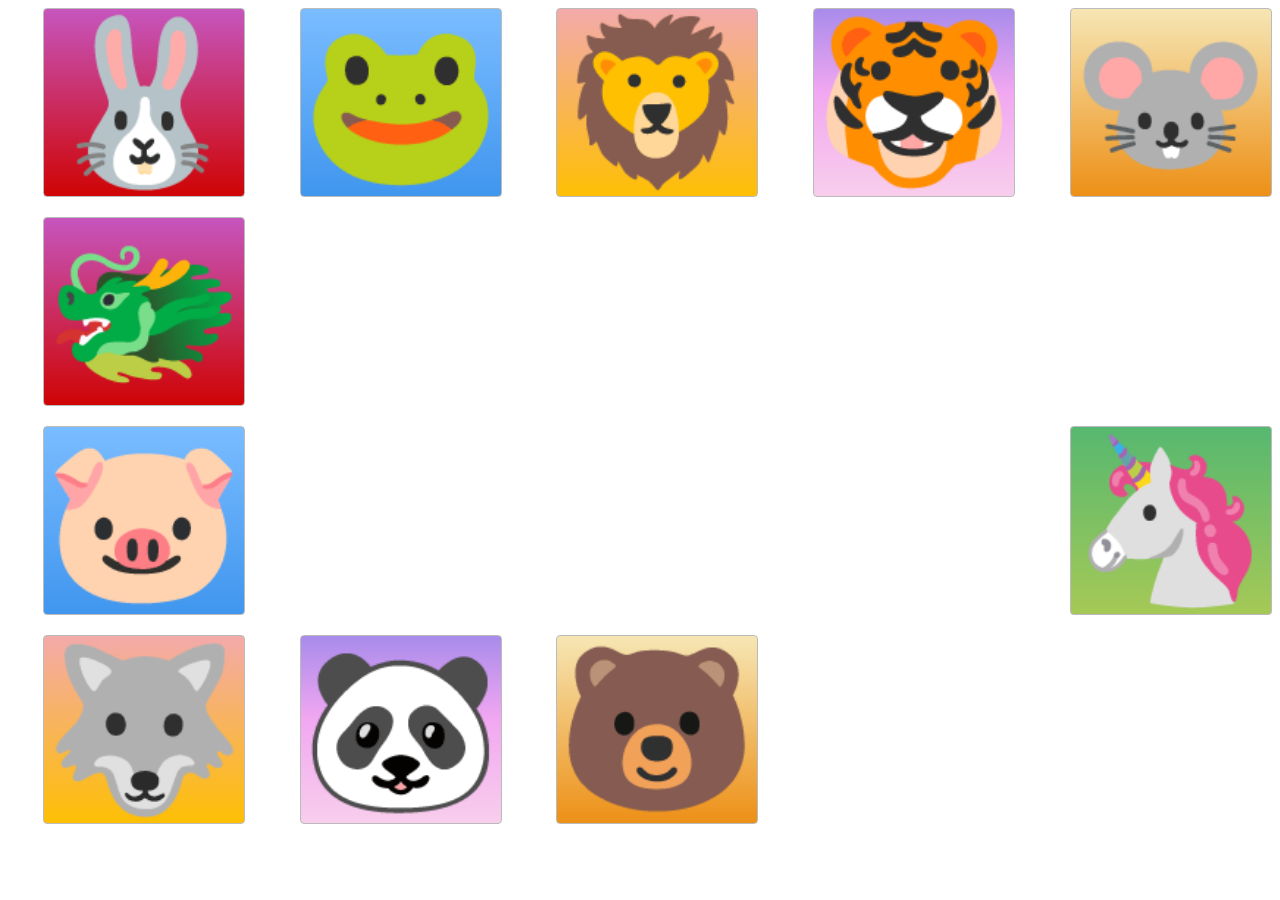
<file: The-Complete-Web-Developer-in-2021-Zero-to-Mastery/CSSGRID/index.html>
<!DOCTYPE html>
<html>
<head>
  <title>Grid Master</title>
  <link rel="stylesheet" type="text/css" href="./style.css">
</head>
<body>
  <div class="container">
    <div class="zone green">🦊</div>
    <div class="zone red">🐰</div>
    <div class="zone blue">🐸</div>
    <div class="zone yellow">🦁</div>
    <div class="zone purple">🐯</div>
    <div class="zone brown">🐭</div>
    <div class="zone green">🦄</div>
    <div class="zone red">🐲</div>
    <div class="zone blue">🐷</div>
    <div class="zone yellow">🐺</div>
    <div class="zone purple">🐼</div>
    <div class="zone brown">🐻</div>
  </div>
</body>
</html>
</file>
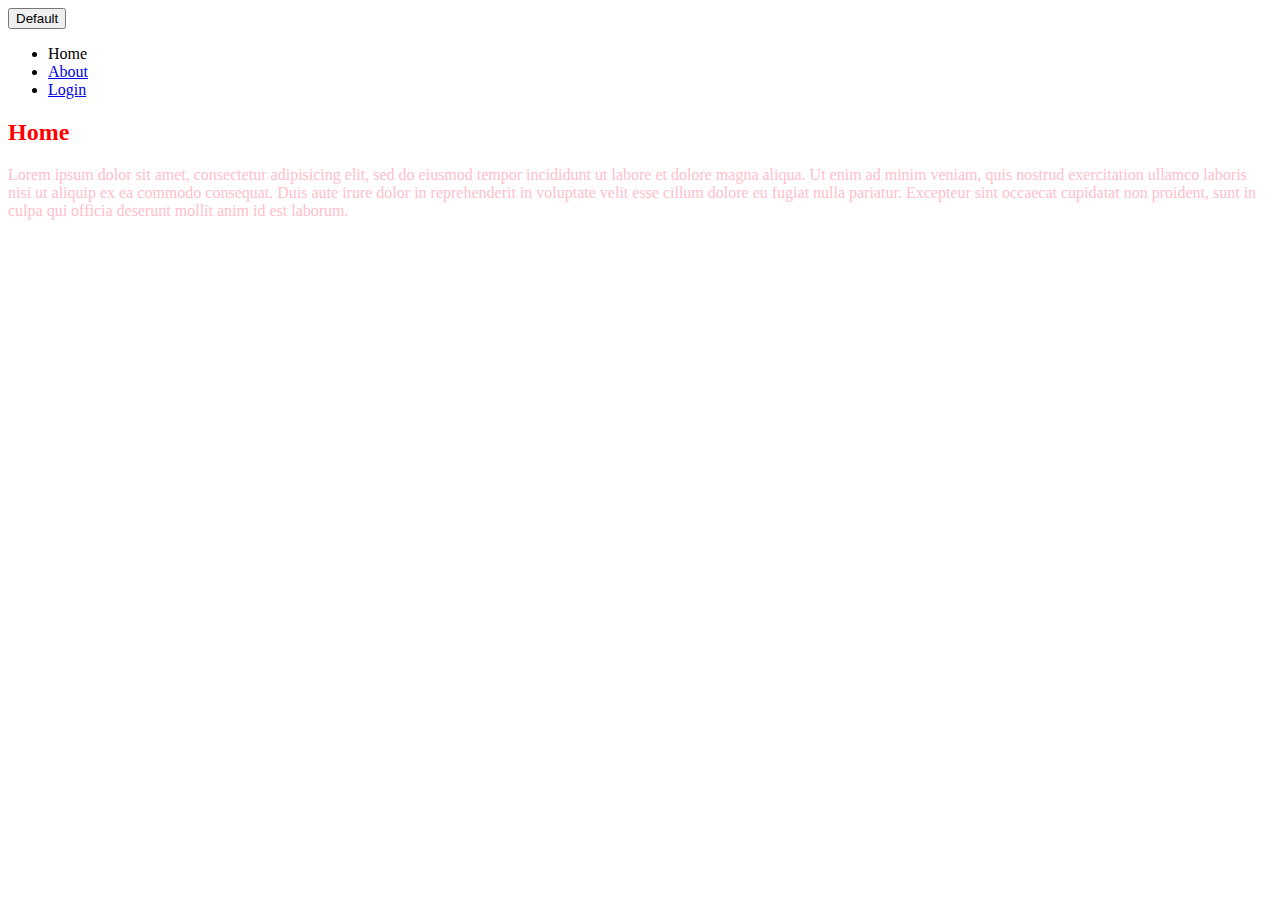
<file: The-Complete-Web-Developer-in-2021-Zero-to-Mastery/project_files/index.html>
<!DOCTYPE html>
<html>
<head>
  <title>My first website!</title>
  <link rel="stylesheet" type="text/css" href="style.css">
</head>
<body>
  <button class="btn btn-primary">Default</button>
  <header>
    <nav>
      <ul>
        <li>Home</li>
        <li><a href="about.html">About</a></li>
        <li><a href="login.html">Login</a></li>
      </ul>
    </nav>
  </header>
  <section>
    <h2>Home</h2>
    <p>Lorem ipsum dolor sit amet, consectetur adipisicing elit, sed do eiusmod
    tempor incididunt ut labore et dolore magna aliqua. Ut enim ad minim veniam,
    quis nostrud exercitation ullamco laboris nisi ut aliquip ex ea commodo
    consequat. Duis aute irure dolor in reprehenderit in voluptate velit esse
    cillum dolore eu fugiat nulla pariatur. Excepteur sint occaecat cupidatat non
    proident, sunt in culpa qui officia deserunt mollit anim id est laborum.</p>
  </section>
</body>
</html>
</file>
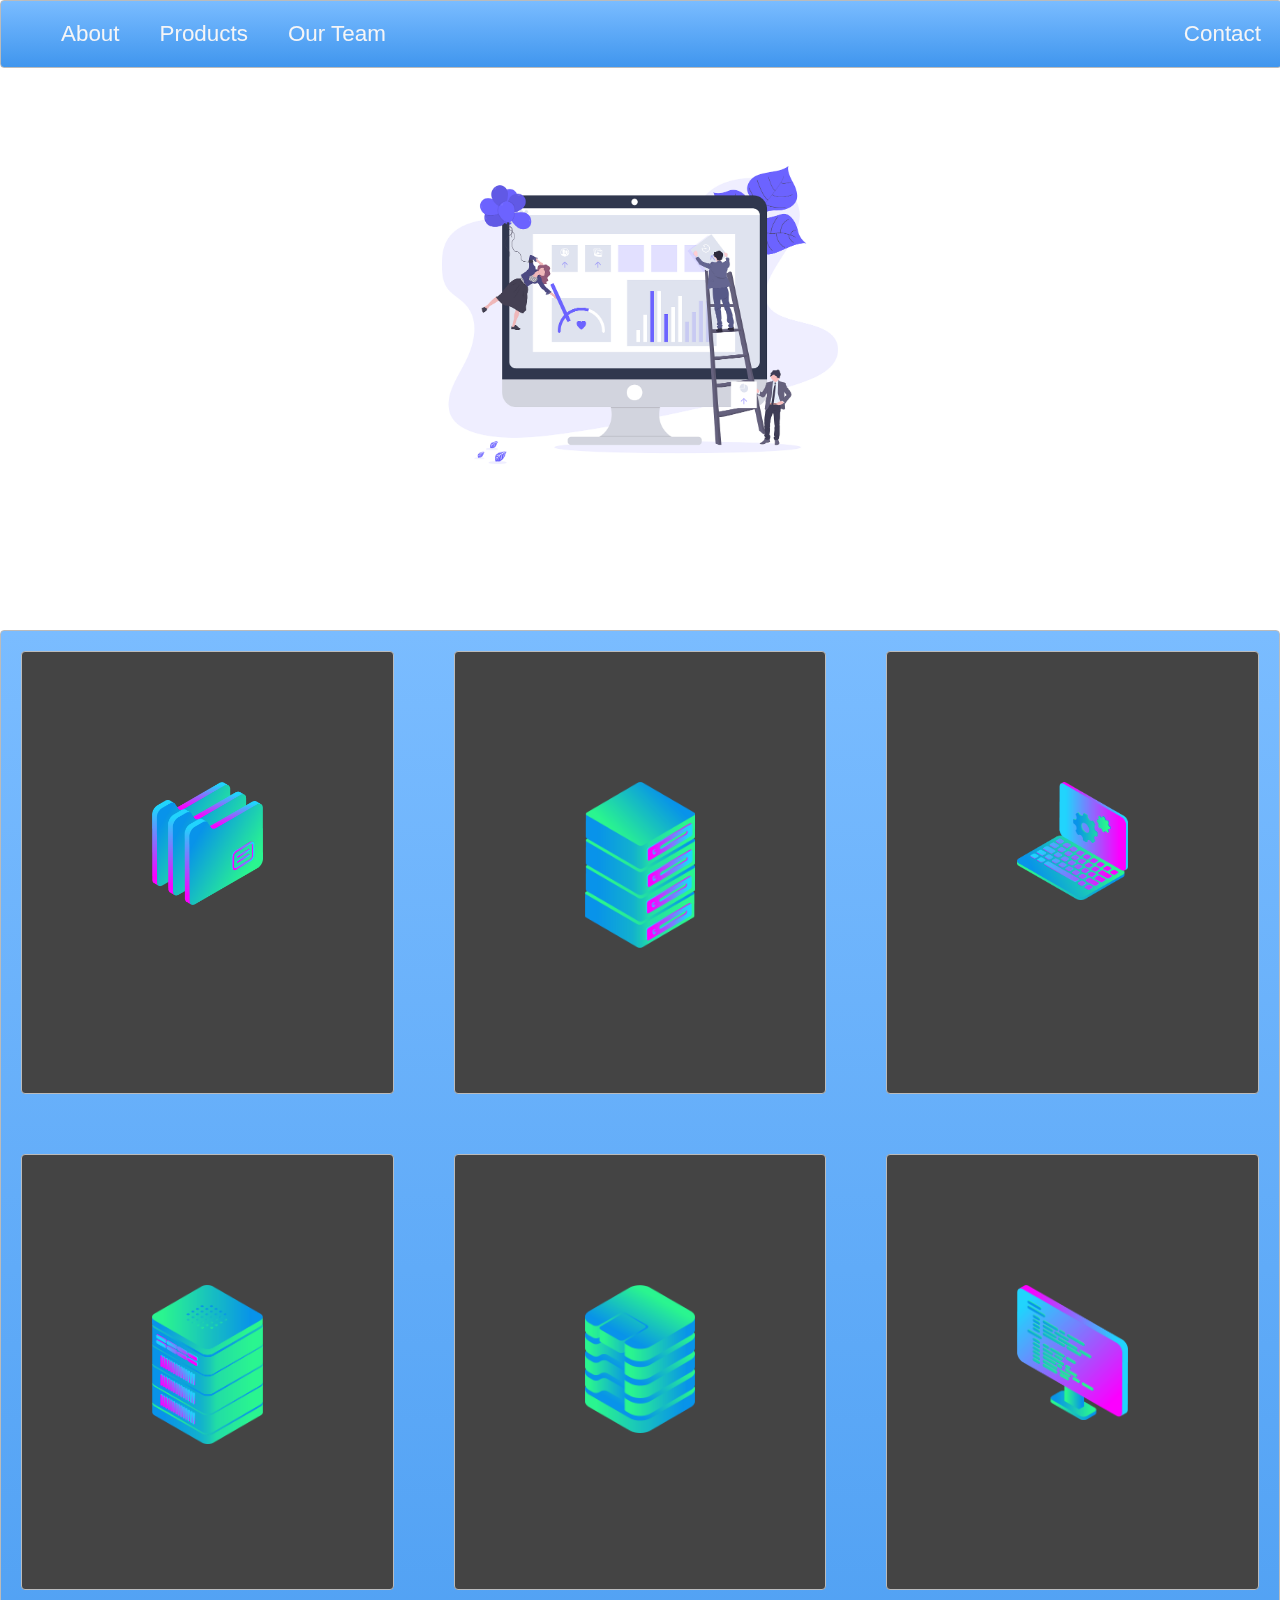
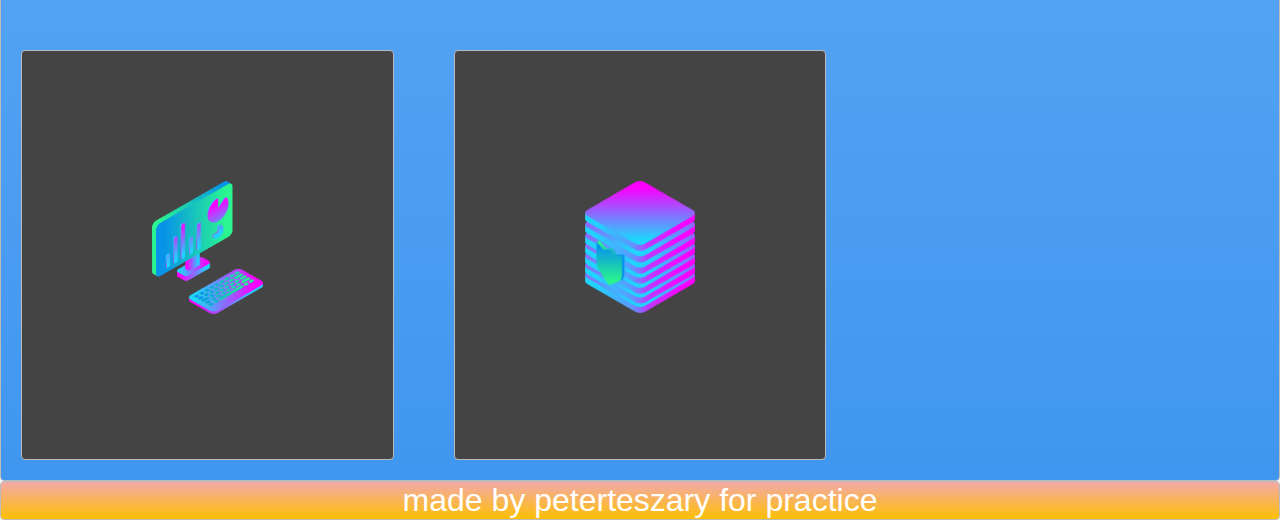
<file: The-Complete-Web-Developer-in-2021-Zero-to-Mastery/project-prettify/project-prettify/index.html>
<!DOCTYPE html>
<html>
<head>
  <title>Layout Master</title>
  <link rel="stylesheet" type="text/css" href="./style.css">
</head>
<body>
  <nav class="zone blue sticky">
      <ul class="main-nav">
          <li><a href="">About</a></li>
          <li><a href="">Products</a></li>
          <li><a href="">Our Team</a></li>
          <li class="push"><a href="">Contact</a></li>
  </ul>
  </nav>
  <div class="container"><img class="cover" src="./img/undraw.png"></div>
  <div class="zone blue grid-wrapper">
    <div class="box zone"><img src="./img/files_2.png"></div>
    <div class="box zone"><img src="./img/server_2_2.png"></div>
    <div class="box zone"><img src="./img/monitor_settings_2.png"></div>
    <div class="box zone"><img src="./img/server_3.png"></div>
    <div class="box zone"><img src="./img/data_storage_2_2.png"></div>
    <div class="box zone"><img src="./img/monitor_coding_2.png"></div>
    <div class="box zone"><img src="./img/desktop_analytics_2.png"></div>
    <div class="box zone"><img src="./img/server_safe_2.png"></div>
  </div>
  <footer class="zone yellow">made by peterteszary for practice</footer>
</div>
</body>
</html>
</file>
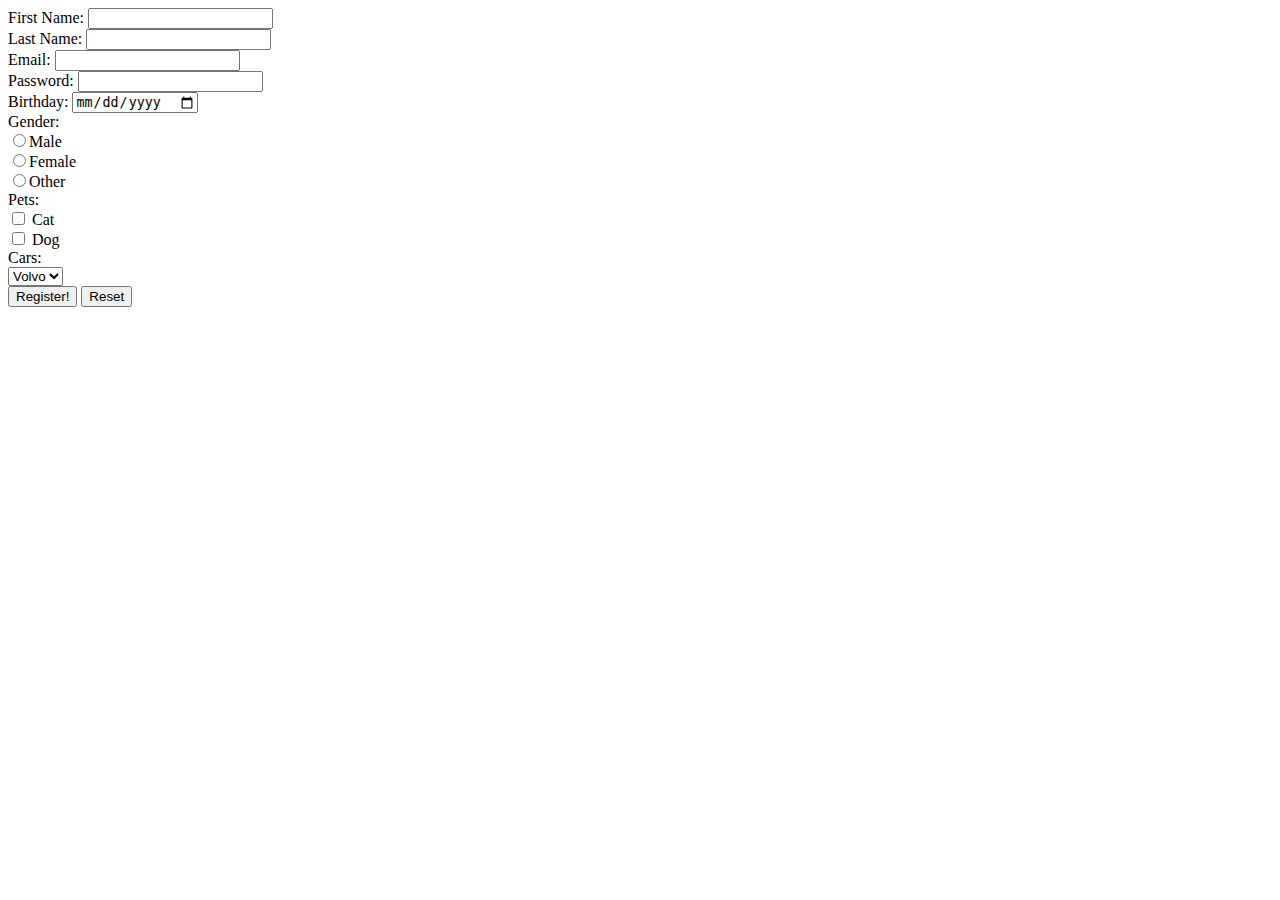
<file: The-Complete-Web-Developer-in-2021-Zero-to-Mastery/HTML lessons/register.html>
<!DOCTYPE html>
<html>
<head>
	<title>Register</title>
</head>
<body>
	<form method="GET">
		First Name: <input type="text" name="firstname"><br>
		Last Name: <input type="text" name="lasttname"><br>
		Email: <input type="email" name="email"><br>
		<!-- Updated min to minlength (min is used only for range inputs. Visit here for more info: https://www.w3schools.com/tags/att_input_maxlength.asp) -->
		Password: <input type="password" name="password" minLength="5"><br>
		Birthday: <input type="date" name="birthday"><br>
		Gender:<br>
		<input type="radio" name="gender" value="Male">Male<br>
		<input type="radio" name="gender" value="Female">Female<br>
		<input type="radio" name="gender" value="Other">Other<br>
		Pets: <br>
		<!-- ******
			See if you can play around with the below checkboxes and add the "value" attribute. How will this change the query string when you click "Register"?
		***** -->
		<input type="checkbox" name="cat"> Cat<br>
		<input type="checkbox" name="dog"> Dog<br>
		Cars: <br>
		<select name="cars">
			<option value="volvo" >Volvo</option>
			<option value="audi">Audi</option>
		</select><br>
		<input type="submit" value="Register!">
		<input type="reset">
	</form>
</body>
</html>
</file>
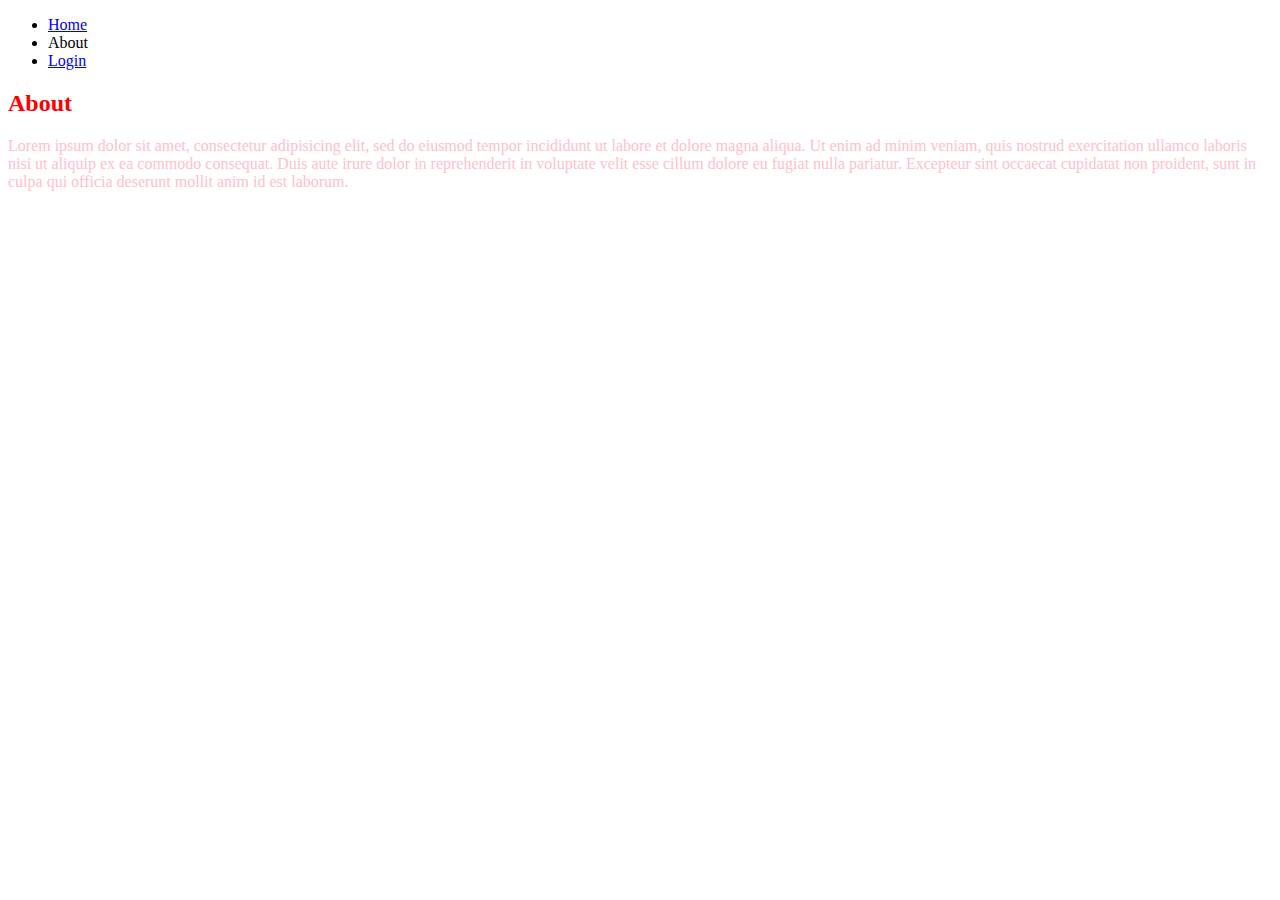
<file: The-Complete-Web-Developer-in-2021-Zero-to-Mastery/project_files/about.html>
<!DOCTYPE html>
<html>
<!-- komment-->

<head>
  <title>My first website!</title>
  <link rel="stylesheet" type="text/css" href="style.css">
</head>
<body>
  <header>
    <nav>
      <ul>
        <li><a href="index.html">Home</a></li>
        <li><a href="about.html"></a>About</li>
        <li><a href="login.html">Login</a></li>
      </ul>
    </nav>
  </header>
  <section>
    <h2>About</h2>
    <p>Lorem ipsum dolor sit amet, consectetur adipisicing elit, sed do eiusmod
    tempor incididunt ut labore et dolore magna aliqua. Ut enim ad minim veniam,
    quis nostrud exercitation ullamco laboris nisi ut aliquip ex ea commodo
    consequat. Duis aute irure dolor in reprehenderit in voluptate velit esse
    cillum dolore eu fugiat nulla pariatur. Excepteur sint occaecat cupidatat non
    proident, sunt in culpa qui officia deserunt mollit anim id est laborum.</p>
  </section>
</body>
</html>
</file>
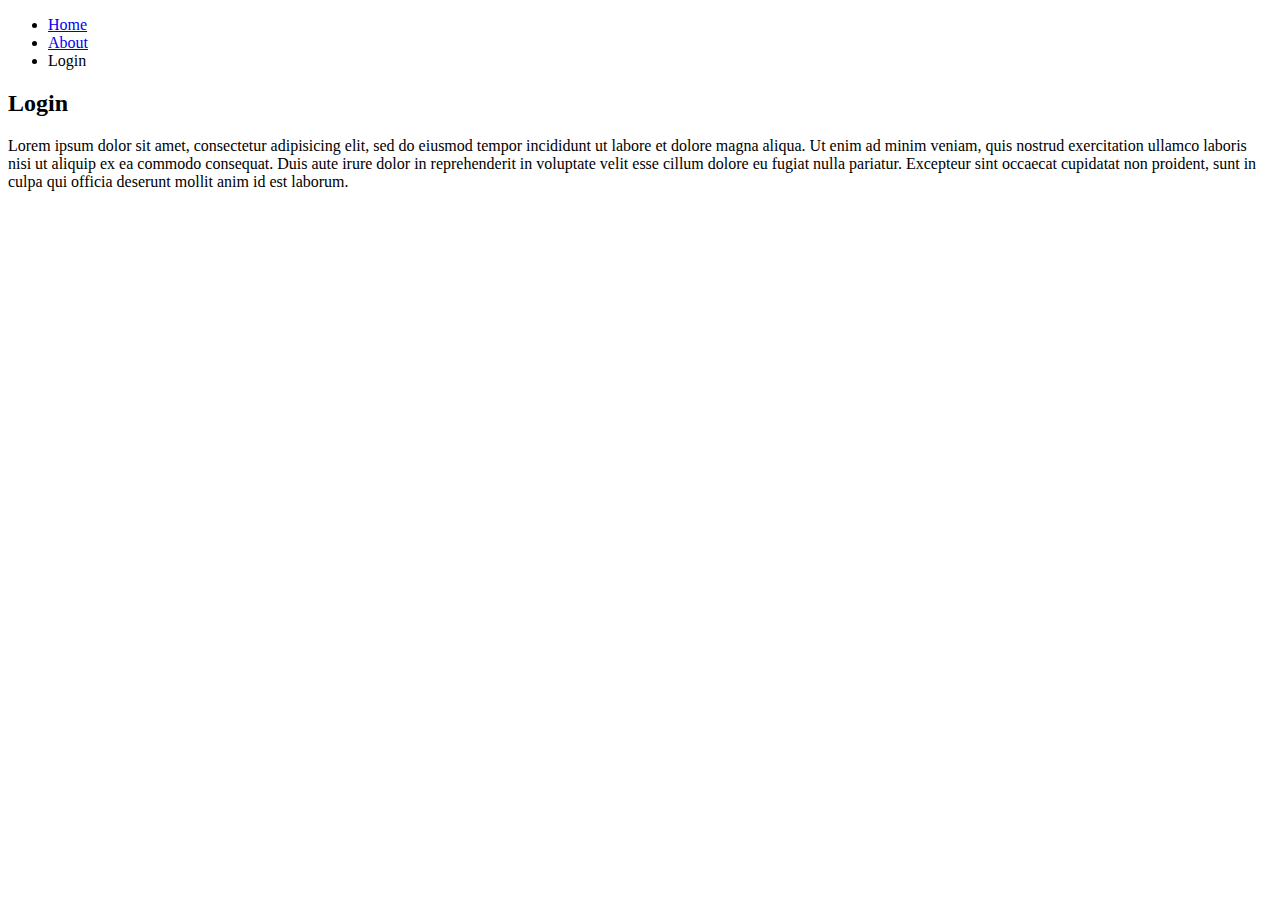
<file: The-Complete-Web-Developer-in-2021-Zero-to-Mastery/project_files/login.html>
<!DOCTYPE html>
<html>
<head>
  <title>My first website!</title>
</head>
<body>
  <header>
    <nav>
      <ul>
        <li><a href="index.html">Home</a></li>
        <li><a href="about.html">About</a></li>
        <li>Login</li>
      </ul>
    </nav>
  </header>
  <section>
    <h2>Login</h2>
    <p>Lorem ipsum dolor sit amet, consectetur adipisicing elit, sed do eiusmod
    tempor incididunt ut labore et dolore magna aliqua. Ut enim ad minim veniam,
    quis nostrud exercitation ullamco laboris nisi ut aliquip ex ea commodo
    consequat. Duis aute irure dolor in reprehenderit in voluptate velit esse
    cillum dolore eu fugiat nulla pariatur. Excepteur sint occaecat cupidatat non
    proident, sunt in culpa qui officia deserunt mollit anim id est laborum.</p>
  </section>
</body>
</html>
</file>
<file: The-Complete-Web-Developer-in-2021-Zero-to-Mastery/CSSGRID/style.css>
.container {
    display: grid;
    grid-gap: 20px;
    grid-template-columns: 300px 300px 300px;
    grid-template-columns: 300px 300px 300px;
    grid-template-columns: 300px 300px 1fr;
    grid-template-columns: 300px 1fr 1fr;
    grid-template-columns: 1fr 1fr 1fr;
    grid-template-columns: repeat(3, 1fr); /*how many times to repeat what*/
    grid-template-columns: auto 1fr 1fr; /*auto = max size of content*/
    grid-template-rows: 1fr 1fr 1fr;
    grid-template-columns: repeat(auto-fill, 200px); /*don't care how many columns. Just figure it out for me. show how you can change sizing of page*/
    grid-template-columns: repeat(auto-fill, minmax(200px, 1fr));
    justify-items: end;
    align-items: end;
}

.green {
    grid-column: span 2; /*high number will cause it to create extra grids even if we didn't tell it*/
    grid-row: span 2;
    grid-column-start: 2;
    grid-column-end: 4;
    grid-column: 2 / 4;
    grid-column: 2 / -1; /* span it to the last track */
    grid-row: 2 / -1; /*but you need to define rows in the container*/
    justify-self: end;
    align-self: end;
}

.zone {
    cursor:pointer;
    /*display:inline-block;*/
    text-align: center;
    font-size:10em;
    border-radius:4px;
    border:1px solid #bbb;
    transition: all 0.3s linear;
}

.zone:hover {
    -webkit-box-shadow:rgba(0,0,0,0.8) 0px 5px 15px, inset rgba(0,0,0,0.15) 0px -10px 20px;
    -moz-box-shadow:rgba(0,0,0,0.8) 0px 5px 15px, inset rgba(0,0,0,0.15) 0px -10px 20px;
    -o-box-shadow:rgba(0,0,0,0.8) 0px 5px 15px, inset rgba(0,0,0,0.15) 0px -10px 20px;
    box-shadow:rgba(0,0,0,0.8) 0px 5px 15px, inset rgba(0,0,0,0.15) 0px -10px 20px;
}


/*https://paulund.co.uk/how-to-create-shiny-css-buttons*/
/***********************************************************************
 *  Green Background
 **********************************************************************/
.green{
    background: #56B870; /* Old browsers */
    background: -moz-linear-gradient(top, #56B870 0%, #a5c956 100%); /* FF3.6+ */
    background: -webkit-gradient(linear, left top, left bottom, color-stop(0%,#56B870), color-stop(100%,#a5c956)); /* Chrome,Safari4+ */
    background: -webkit-linear-gradient(top, #56B870 0%,#a5c956 100%); /* Chrome10+,Safari5.1+ */
    background: -o-linear-gradient(top, #56B870 0%,#a5c956 100%); /* Opera 11.10+ */
    background: -ms-linear-gradient(top, #56B870 0%,#a5c956 100%); /* IE10+ */
    background: linear-gradient(top, #56B870 0%,#a5c956 100%); /* W3C */
}

/***********************************************************************
 *  Red Background
 **********************************************************************/
.red{
    background: #C655BE; /* Old browsers */
    background: -moz-linear-gradient(top, #C655BE 0%, #cf0404 100%); /* FF3.6+ */
    background: -webkit-gradient(linear, left top, left bottom, color-stop(0%,#C655BE), color-stop(100%,#cf0404)); /* Chrome,Safari4+ */
    background: -webkit-linear-gradient(top, #C655BE 0%,#cf0404 100%); /* Chrome10+,Safari5.1+ */
    background: -o-linear-gradient(top, #C655BE 0%,#cf0404 100%); /* Opera 11.10+ */
    background: -ms-linear-gradient(top, #C655BE 0%,#cf0404 100%); /* IE10+ */
    background: linear-gradient(top, #C655BE 0%,#cf0404 100%); /* W3C */
}

/***********************************************************************
 *  Yellow Background
 **********************************************************************/
.yellow{
    background: #F3AAAA; /* Old browsers */
    background: -moz-linear-gradient(top, #F3AAAA 0%, #febf04 100%); /* FF3.6+ */
    background: -webkit-gradient(linear, left top, left bottom, color-stop(0%,#F3AAAA), color-stop(100%,#febf04)); /* Chrome,Safari4+ */
    background: -webkit-linear-gradient(top, #F3AAAA 0%,#febf04 100%); /* Chrome10+,Safari5.1+ */
    background: -o-linear-gradient(top, #F3AAAA 0%,#febf04 100%); /* Opera 11.10+ */
    background: -ms-linear-gradient(top, #F3AAAA 0%,#febf04 100%); /* IE10+ */
    background: linear-gradient(top, #F3AAAA 0%,#febf04 100%); /* W3C */
}

/***********************************************************************
 *  Blue Background
 **********************************************************************/
.blue{
    background: #7abcff; /* Old browsers */
    background: -moz-linear-gradient(top, #7abcff 0%, #60abf8 44%, #4096ee 100%); /* FF3.6+ */
    background: -webkit-gradient(linear, left top, left bottom, color-stop(0%,#7abcff), color-stop(44%,#60abf8), color-stop(100%,#4096ee)); /* Chrome,Safari4+ */
    background: -webkit-linear-gradient(top, #7abcff 0%,#60abf8 44%,#4096ee 100%); /* Chrome10+,Safari5.1+ */
    background: -o-linear-gradient(top, #7abcff 0%,#60abf8 44%,#4096ee 100%); /* Opera 11.10+ */
    background: -ms-linear-gradient(top, #7abcff 0%,#60abf8 44%,#4096ee 100%); /* IE10+ */
    background: linear-gradient(top, #7abcff 0%,#60abf8 44%,#4096ee 100%); /* W3C */
}

/***********************************************************************
 *  Purple Background
 **********************************************************************/
.purple {
    background: #A88BEB; /* Old browsers */
    background: -moz-linear-gradient(top, #A88BEB 0%, #F1A7F1 44%, #F8CEEC 100%); /* FF3.6+ */
    background: -webkit-gradient(linear, left top, left bottom, color-stop(0%,#A88BEB), color-stop(44%,#F1A7F1), color-stop(100%,#F8CEEC)); /* Chrome,Safari4+ */
    background: -webkit-linear-gradient(top, #A88BEB 0%,#F1A7F1 44%,#F8CEEC 100%); /* Chrome10+,Safari5.1+ */
    background: -o-linear-gradient(top, #A88BEB 0%,#F1A7F1 44%,#F8CEEC 100%); /* Opera 11.10+ */
    background: -ms-linear-gradient(top, #A88BEB 0%,#F1A7F1 44%,#F8CEEC 100%); /* IE10+ */
    background: linear-gradient(top, #A88BEB 0%,#F1A7F1 44%,#F8CEEC 100%); /* W3C */
}

/***********************************************************************
 *  Brown Background
 **********************************************************************/
.brown {
    background: #f6e6b4; /* Old browsers */
    background: -moz-linear-gradient(top, #f6e6b4 0%, #ed9017 100%); /* FF3.6+ */
    background: -webkit-gradient(linear, left top, left bottom, color-stop(0%,#f6e6b4), color-stop(100%,#ed9017)); /* Chrome,Safari4+ */
    background: -webkit-linear-gradient(top, #f6e6b4 0%,#ed9017 100%); /* Chrome10+,Safari5.1+ */
    background: -o-linear-gradient(top, #f6e6b4 0%,#ed9017 100%); /* Opera 11.10+ */
    background: -ms-linear-gradient(top, #f6e6b4 0%,#ed9017 100%); /* IE10+ */
    background: linear-gradient(top, #f6e6b4 0%,#ed9017 100%); /* W3C */
    filter: progid:DXImageTransform.Microsoft.gradient( startColorstr='#f6e6b4', endColorstr='#ed9017',GradientType=0 ); /* IE6-9 */
}
</file>
<file: The-Complete-Web-Developer-in-2021-Zero-to-Mastery/project_files/style.css>
h2 {
    color: red;
}

p {
    color: pink;
}
</file>
<file: The-Complete-Web-Developer-in-2021-Zero-to-Mastery/project-prettify/project-prettify/style.css>
body {
    margin: 0 auto;
    font-family: Arial;
}

.zone {
    /*padding:30px 50px;*/
    cursor:pointer;
    color:#FFF;
    font-size:2em;
    border-radius:4px;
    border:1px solid #bbb;
    transition: all 0.3s linear;
}

.zone:hover {
    -webkit-box-shadow:rgba(0,0,0,0.8) 0px 5px 15px, inset rgba(0,0,0,0.15) 0px -10px 20px;
    -moz-box-shadow:rgba(0,0,0,0.8) 0px 5px 15px, inset rgba(0,0,0,0.15) 0px -10px 20px;
    -o-box-shadow:rgba(0,0,0,0.8) 0px 5px 15px, inset rgba(0,0,0,0.15) 0px -10px 20px;
    box-shadow:rgba(0,0,0,0.8) 0px 5px 15px, inset rgba(0,0,0,0.15) 0px -10px 20px;
}

/***********************************************************************
 *  Nav Bar
 **********************************************************************/
.main-nav {
    display: flex;
    list-style: none;
    margin: 0;
    font-size: 0.7em;
}

@media only screen and (max-width: 600px) {
    .main-nav {
        font-size: 0.5em;
        padding: 0;
    }
}

.push {
    margin-left: auto;
}

li {
    padding: 20px;
}

a {
    color: #f5f5f6;
    text-decoration: none;
}

.sticky {
  position: fixed;
  top: 0;
  width: 100%;
}

/***********************************************************************
 *  Cover
 **********************************************************************/
.container {
    /*show heigh: auto*/
    height: 70vh; 
    display: flex;
    align-items: center;
    justify-content: center;
}

.cover {
    width: 30rem;
}

/***********************************************************************
 *  Grid Panel
 **********************************************************************/
.grid-wrapper {
    display: grid;
    grid-template-columns: repeat(auto-fill, minmax(350px, 1fr));
    grid-gap: 20px;
}

.box {
    background-color: #444;
    padding: 130px;
    margin: 20px;
}

.box > img {
    width: 100%;
}

.box:hover {
    -webkit-transform: rotate(-7deg);
    -moz-transform: rotate(-7deg);
    -o-transform: rotate(-7deg);
    transform: rotate(-7deg);
}

.box > img {
    width: 100%;
    height: auto;
}

/***********************************************************************
 *  Footer
 **********************************************************************/
footer {
    text-align: center;
    background-color: #444;
}

/*https://paulund.co.uk/how-to-create-shiny-css-buttons*/
/***********************************************************************
 *  Green Background
 **********************************************************************/
.green {
    background: #56B870; /* Old browsers */
    background: -moz-linear-gradient(top, #56B870 0%, #a5c956 100%); /* FF3.6+ */
    background: -webkit-gradient(linear, left top, left bottom, color-stop(0%,#56B870), color-stop(100%,#a5c956)); /* Chrome,Safari4+ */
    background: -webkit-linear-gradient(top, #56B870 0%,#a5c956 100%); /* Chrome10+,Safari5.1+ */
    background: -o-linear-gradient(top, #56B870 0%,#a5c956 100%); /* Opera 11.10+ */
    background: -ms-linear-gradient(top, #56B870 0%,#a5c956 100%); /* IE10+ */
    background: linear-gradient(top, #56B870 0%,#a5c956 100%); /* W3C */
}

/***********************************************************************
 *  Red Background
 **********************************************************************/
.red {
    background: #C655BE; /* Old browsers */
    background: -moz-linear-gradient(top, #C655BE 0%, #cf0404 100%); /* FF3.6+ */
    background: -webkit-gradient(linear, left top, left bottom, color-stop(0%,#C655BE), color-stop(100%,#cf0404)); /* Chrome,Safari4+ */
    background: -webkit-linear-gradient(top, #C655BE 0%,#cf0404 100%); /* Chrome10+,Safari5.1+ */
    background: -o-linear-gradient(top, #C655BE 0%,#cf0404 100%); /* Opera 11.10+ */
    background: -ms-linear-gradient(top, #C655BE 0%,#cf0404 100%); /* IE10+ */
    background: linear-gradient(top, #C655BE 0%,#cf0404 100%); /* W3C */
}

/***********************************************************************
 *  Yellow Background
 **********************************************************************/
.yellow {
    background: #F3AAAA; /* Old browsers */
    background: -moz-linear-gradient(top, #F3AAAA 0%, #febf04 100%); /* FF3.6+ */
    background: -webkit-gradient(linear, left top, left bottom, color-stop(0%,#F3AAAA), color-stop(100%,#febf04)); /* Chrome,Safari4+ */
    background: -webkit-linear-gradient(top, #F3AAAA 0%,#febf04 100%); /* Chrome10+,Safari5.1+ */
    background: -o-linear-gradient(top, #F3AAAA 0%,#febf04 100%); /* Opera 11.10+ */
    background: -ms-linear-gradient(top, #F3AAAA 0%,#febf04 100%); /* IE10+ */
    background: linear-gradient(top, #F3AAAA 0%,#febf04 100%); /* W3C */
}

/***********************************************************************
 *  Blue Background
 **********************************************************************/
.blue {
    background: #7abcff; /* Old browsers */
    background: -moz-linear-gradient(top, #7abcff 0%, #60abf8 44%, #4096ee 100%); /* FF3.6+ */
    background: -webkit-gradient(linear, left top, left bottom, color-stop(0%,#7abcff), color-stop(44%,#60abf8), color-stop(100%,#4096ee)); /* Chrome,Safari4+ */
    background: -webkit-linear-gradient(top, #7abcff 0%,#60abf8 44%,#4096ee 100%); /* Chrome10+,Safari5.1+ */
    background: -o-linear-gradient(top, #7abcff 0%,#60abf8 44%,#4096ee 100%); /* Opera 11.10+ */
    background: -ms-linear-gradient(top, #7abcff 0%,#60abf8 44%,#4096ee 100%); /* IE10+ */
    background: linear-gradient(top, #7abcff 0%,#60abf8 44%,#4096ee 100%); /* W3C */
}
</file>
